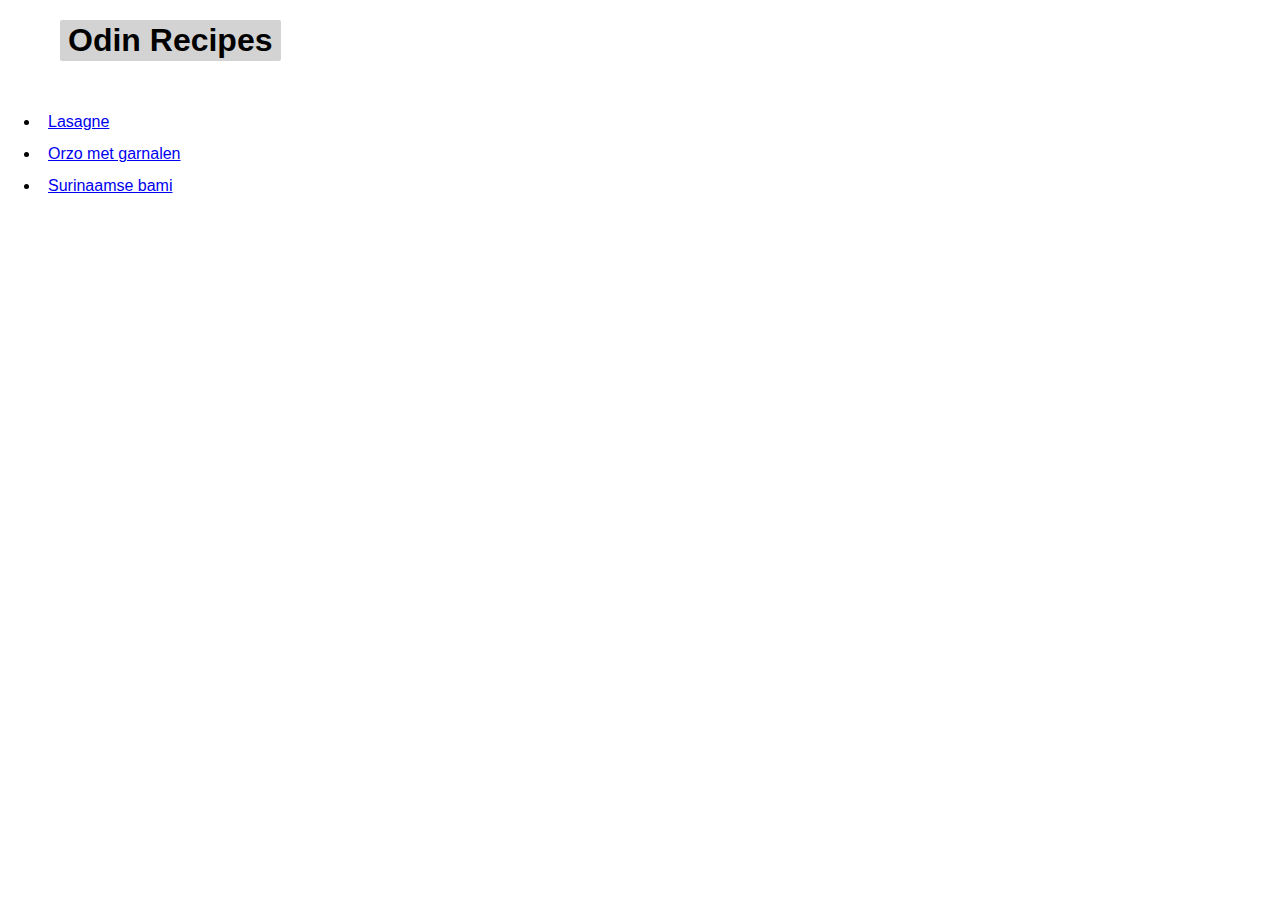
<file: index.html>
<!DOCTYPE html>
<html>
<head>
    <meta charset="UTF-8">
    <title>Odin Recipes</title>
    <link rel="stylesheet" href="styles/styles.css">
</head>
<body>
    <header>
        <h1>Odin Recipes</h1>
    </header>
<main>
<div class="main-recipe">
<ul>
    <li>
        <a href="recipes/lasagne.html">Lasagne</a>
    </li>
    <li>
        <a href="recipes/orzo-met-garnalen.html">Orzo met garnalen</a>
    </li>
    <li>
        <a href="recipes/surinaamse-bami.html">Surinaamse bami</a>
    </li>
</ul>
</div>
</main>
<footer>

</footer>
</body>

</html>
</file>
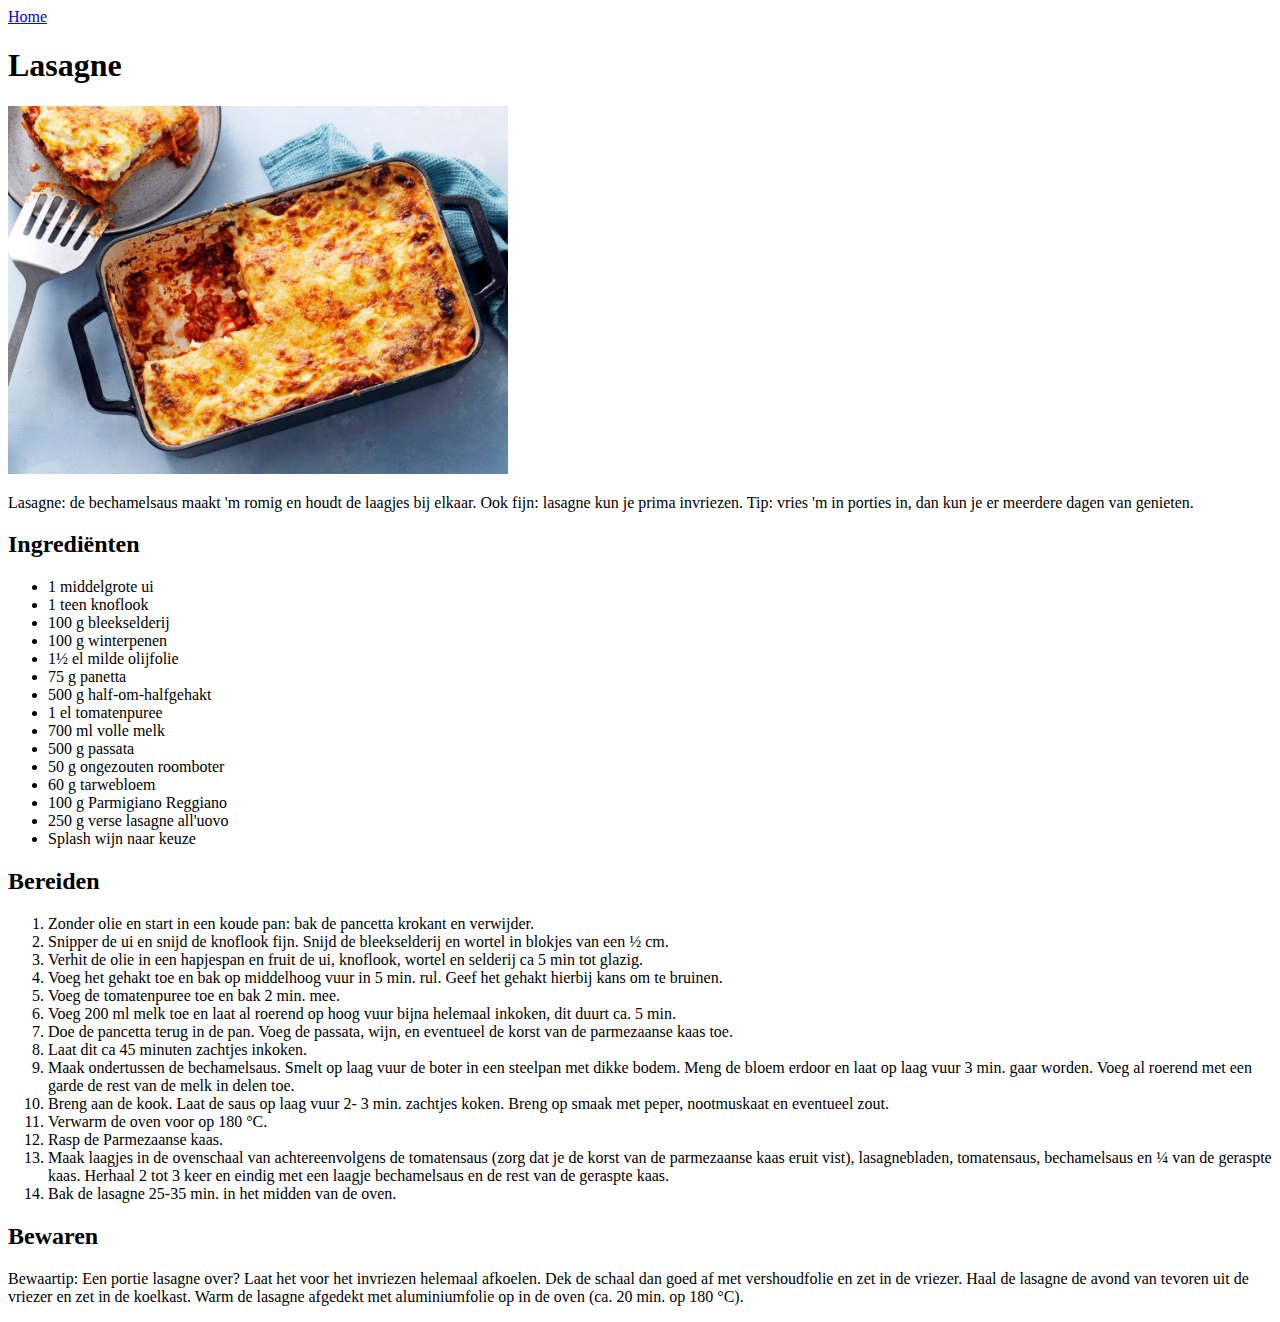
<file: recipes/lasagne.html>
<!DOCTYPE html>
<html lang="nl">

<head>
    <meta charset="UTF-8">
    <title>Lasagne bolognese</title>
</head>

<body>
    <header>
        <a href="../index.html">Home</a>
    </header>
    <main>
        <h1>Lasagne</h1>
    <img src="../images/lasagne_bolognese.jpg" alt="Lasagne bolognese" width="500">
    <p>
       Lasagne: de bechamelsaus maakt 'm romig en houdt de laagjes bij elkaar. Ook fijn: lasagne kun je prima invriezen. Tip: vries 'm in porties in, dan kun je er meerdere dagen van genieten. 
    </p>
    <h2>Ingrediënten</h2>
    <ul>
        <li>
           1 middelgrote ui 
        </li>
        <li>
            1 teen knoflook
        </li>
        <li>
            100 g bleekselderij
        </li>
        <li>
            100 g winterpenen
        </li>
        <li>
            1½ el milde olijfolie
        </li>
        <li>
            75 g panetta
        </li>
        <li>
            500 g half-om-halfgehakt
        </li>
        <li>
            1 el tomatenpuree
        </li>
        <li>
            700 ml volle melk
        </li>
        <li>
            500 g passata
        </li>
        <li>
            50 g ongezouten roomboter
        </li>
        <li>
            60 g tarwebloem
        </li>
        <li>
            100 g Parmigiano Reggiano
        </li>
        <li>
            250 g verse lasagne all&apos;uovo
        </li>
        <li>
            Splash wijn naar keuze
        </li>
    </ul>
    <h2>
        Bereiden
    </h2>
    <ol>
        
        <li>
            Zonder olie en start in een koude pan: bak de pancetta krokant en verwijder. 
        </li>
        <li>
            Snipper de ui en snijd de knoflook fijn. Snijd de bleekselderij en wortel in blokjes van een ½ cm. 
        </li>
        <li>
            Verhit de olie in een hapjespan en fruit de ui, knoflook, wortel en selderij ca 5 min tot glazig.
        </li>
        <li>
            Voeg het gehakt toe en bak op middelhoog vuur in 5 min. rul. Geef het gehakt hierbij kans om te bruinen.
        </li>
        <li>
            Voeg de tomatenpuree toe en bak 2 min. mee. 
        </li>
        <li>
            Voeg 200 ml melk toe en laat al roerend op hoog vuur bijna helemaal inkoken, dit duurt ca. 5 min.
        </li>
        <li>
            Doe de pancetta terug in de pan. Voeg de passata, wijn, en eventueel de korst van de parmezaanse kaas toe.
        </li>
        <li>
            Laat dit ca 45 minuten zachtjes inkoken.
        </li>
             <li>
            Maak ondertussen de bechamelsaus. Smelt op laag vuur de boter in een steelpan met dikke bodem. Meng de bloem erdoor en laat op laag vuur 3 min. gaar worden. Voeg al roerend met een garde de rest van de melk in delen toe. 
        </li>
        <li>
            Breng aan de kook. Laat de saus op laag vuur 2- 3 min. zachtjes koken. Breng op smaak met peper, nootmuskaat en eventueel zout.

        </li>
        <li>
            Verwarm de oven voor op 180 °C. 
        </li>
        <li>
            Rasp de Parmezaanse kaas. 
        </li>
        <li>
            Maak laagjes in de ovenschaal van achtereenvolgens de tomatensaus (zorg dat je de korst van de parmezaanse kaas eruit vist), lasagnebladen, tomatensaus, bechamelsaus en ¼ van de geraspte kaas. Herhaal 2 tot 3 keer en eindig met een
laagje bechamelsaus en de rest van de geraspte kaas.

        </li>
        <li>
            Bak de lasagne 25-35 min. in het midden van de oven. 

        </li>
    </ol>
    <h2>Bewaren</h2>
    <p>
        Bewaartip: Een portie lasagne over? Laat het voor het invriezen helemaal afkoelen. Dek de schaal dan goed af met vershoudfolie en zet in de vriezer. Haal de lasagne de avond van tevoren uit de vriezer en zet in de koelkast. Warm de lasagne afgedekt met aluminiumfolie op in de oven (ca. 20 min. op 180 °C).
    </p>
    </main>
    <footer>

    </footer>
</body>

</html>
</file>
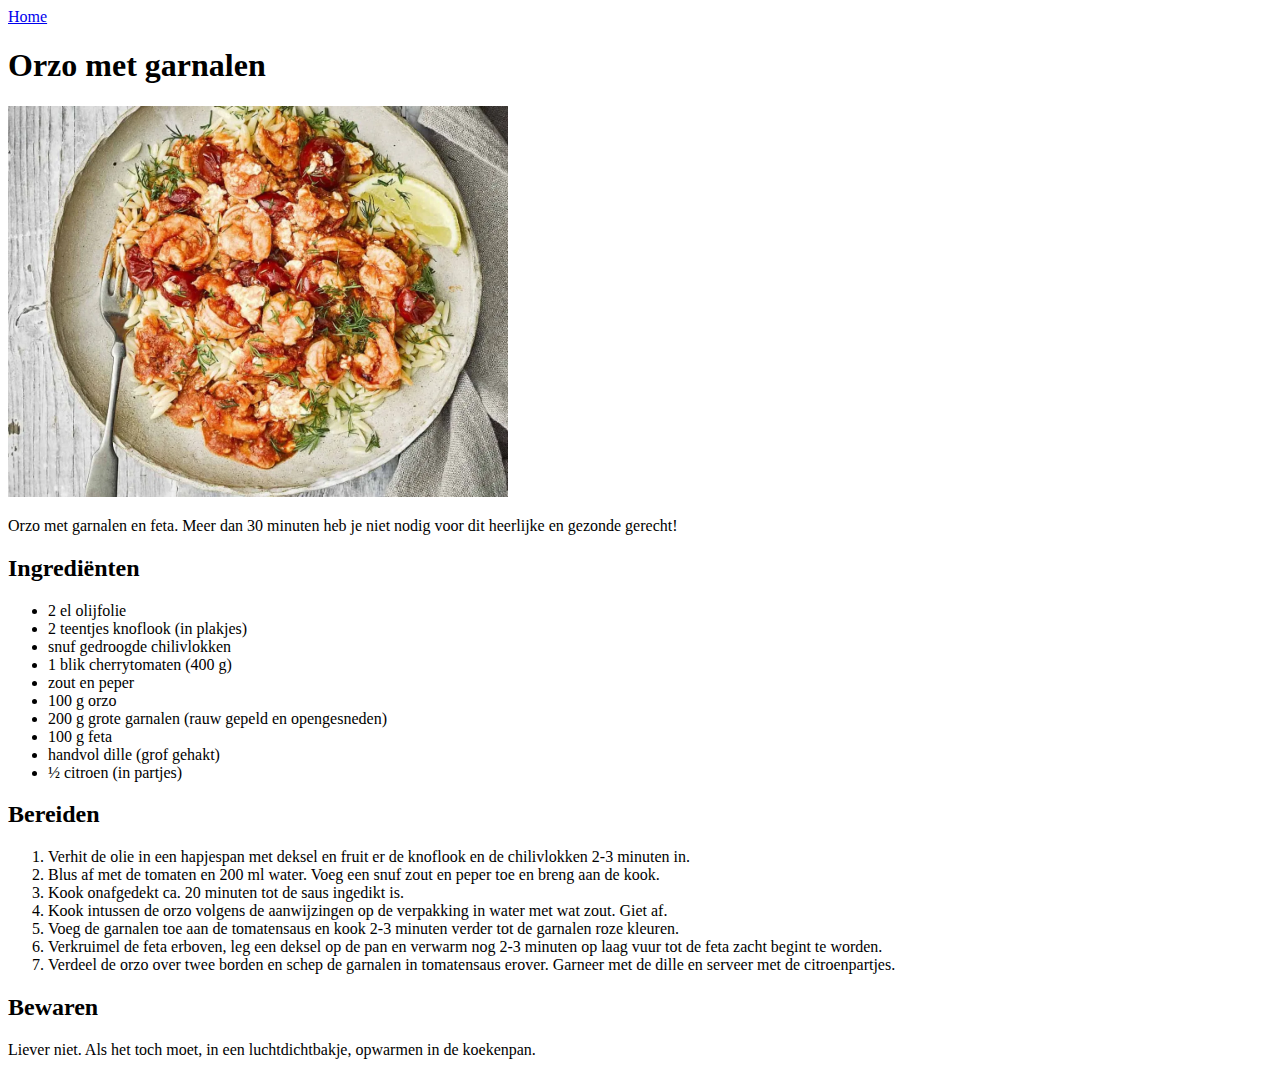
<file: recipes/orzo-met-garnalen.html>
<!DOCTYPE html>
<html lang="nl">

<head>
    <meta charset="UTF-8">
    <title>Lasagne</title>
</head>

<body>
    <header>
        <a href="../index.html">Home</a>
    </header>
    <main>
        <h1>Orzo met garnalen</h1>
        <img src="../images/garnalen-orzo.png" alt="Orzo met garnalen" width="500">
        <p>
            Orzo met garnalen en feta. Meer dan 30 minuten heb je niet nodig voor dit heerlijke en gezonde gerecht!
        </p>
        <h2>Ingrediënten</h2>
        <ul>
            <li>
                2 el olijfolie</li>
 <li>2 teentjes knoflook (in plakjes)</li>
 <li>snuf gedroogde chilivlokken</li>
 <li>1 blik cherrytomaten (400 g)</li>
 <li>zout en peper</li>
 <li>100 g orzo</li>
 <li>200 g grote garnalen (rauw gepeld en opengesneden)</li>
 <li>100 g feta</li>
 <li>handvol dille (grof gehakt)</li>
 <li>½ citroen (in partjes)</li>
        </ul>
        <h2>Bereiden</h2>
        <ol>
            <li>Verhit de olie in een hapjespan met deksel en fruit er de knoflook en de chilivlokken 2-3 minuten in. </li>
        <li>Blus af met de tomaten en 200 ml water. Voeg een snuf zout en peper toe en breng aan de kook. </li>
    <li>Kook onafgedekt ca. 20 minuten tot de saus ingedikt is. </li>    
    <li>Kook intussen de orzo volgens de aanwijzingen op de verpakking in water met wat zout. Giet af.</li>
    <li>Voeg de garnalen toe aan de tomatensaus en kook 2-3 minuten verder tot de garnalen roze kleuren. </li>
    <li>Verkruimel de feta erboven, leg een deksel op de pan en verwarm nog 2-3 minuten op laag vuur tot de feta zacht begint te worden. </li>
    <li>Verdeel de orzo over twee borden en schep de garnalen in tomatensaus erover. Garneer met de dille en serveer met de citroenpartjes.
</li>
    </ol>
    <h2>Bewaren</h2>
    <p>Liever niet. Als het toch moet, in een luchtdichtbakje, opwarmen in de koekenpan.</p>
    </main>
    <footer>

    </footer>
</body>

</html>
</file>
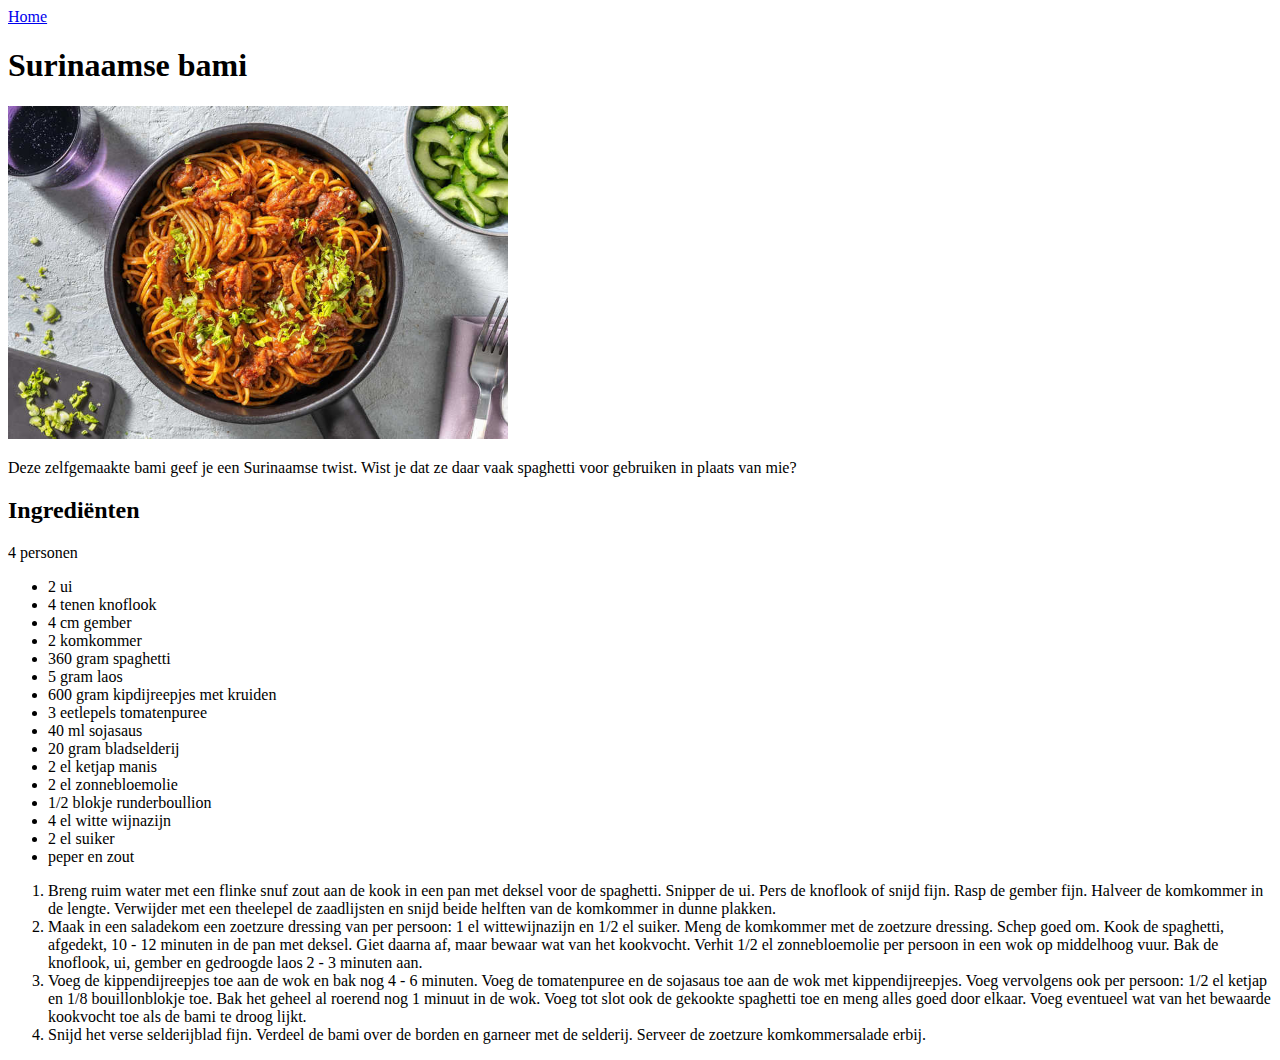
<file: recipes/surinaamse-bami.html>
<!DOCTYPE html>
<html lang="nl">
<head>
    <meta charset="UTF-8">
    <meta name="viewport" content="width=device-width, initial-scale=1.0">
    <title>Document</title>
</head>
<body>
    <header>
<a href="../index.html">Home</a>
    </header>
    <main>
      <h1>Surinaamse bami</h1>
    <img src="../images/surinaamse-bami.jpg" alt="Surinaamse bami" width="500">
    <p>Deze zelfgemaakte bami geef je een Surinaamse twist. Wist je dat ze daar vaak spaghetti voor gebruiken in plaats van mie?</p>
    <h2>Ingrediënten</h2>
    <p>4 personen</p>
    <ul>
        <li>
2 ui
        </li>
        <li>
4 tenen knoflook
        </li>
        <li>
4 cm gember
        </li>
        <li>
2 komkommer
        </li>
        <li>
            360 gram spaghetti
        </li>
        <li>
            5 gram laos
        </li>
        <li>
            600 gram kipdijreepjes met kruiden
        </li>
        <li>
            3 eetlepels tomatenpuree
        </li>
        <li>
            40 ml sojasaus
        </li>
        <li>
            20 gram bladselderij
        </li>
        <li>
            2 el ketjap manis
        </li>
        <li>
            2 el zonnebloemolie
        </li>
        <li>
            1/2 blokje runderboullion
        </li>
        <li>
            4 el witte wijnazijn
        </li>
        <li>
            2 el suiker
        </li>
        <li>
            peper en zout
        </li>
    </ul>
    <ol>
        <li>
            Breng ruim water met een flinke snuf zout aan de kook in een pan met deksel voor de spaghetti. Snipper de ui. Pers de knoflook of snijd fijn. Rasp de gember fijn. ﻿Halveer de komkommer in de lengte. Verwijder met een theelepel de zaadlijsten en snijd beide helften van de komkommer in dunne plakken.
        </li>
    <li>
Maak in een saladekom een zoetzure dressing van per persoon: 1 el wittewijnazijn en 1/2 el suiker. Meng de komkommer met de zoetzure dressing. Schep goed om. Kook de spaghetti, afgedekt, 10 - 12 minuten in de pan met deksel. Giet daarna af, maar bewaar wat van het kookvocht. Verhit 1/2 el zonnebloemolie per persoon in een wok op middelhoog vuur. Bak de knoflook, ui, gember en gedroogde laos 2 - 3 minuten aan.
    </li>
    <li>
        Voeg de kippendijreepjes toe aan de wok en bak nog 4 - 6 minuten. Voeg de tomatenpuree en de sojasaus toe aan de wok met kippendijreepjes. Voeg vervolgens ook per persoon: 1/2 el ketjap en 1/8 bouillonblokje toe. Bak het geheel al roerend nog 1 minuut in de wok. Voeg tot slot ook de gekookte spaghetti toe en meng alles goed door elkaar. Voeg eventueel wat van het bewaarde kookvocht toe als de bami te droog lijkt.
    </li>
    <li>
        Snijd het verse selderijblad fijn. Verdeel de bami over de borden en garneer met de selderij. Serveer de zoetzure komkommersalade erbij.
    </li>
    </ol>
    </main>
    <footer>

    </footer>
</body>
</html>
</file>
<file: styles/styles.css>
html {
    box-sizing: border-box;
    font-family: Arial, Helvetica, sans-serif;

}

body {
    padding-bottom: 300px;
}

*,
*::after,
*::before {
    box-sizing: inherit;
    font-family: inherit;
    margin: 0;
    padding: 0;
}

header {
    padding: 20px;
}

main {
    padding: 0 30px;
}

header,
.intro,
.sub1,
.main-recipe {
    display: flex;
    gap: 80px;
    justify-content: space-between;
    margin: 0 auto 20px auto;
    max-width: 1200px;

}

.intro {
    border-bottom: 2px solid grey;
    padding-bottom: 20px;
}

.main-recipe {
    flex-direction: column;
}

li, p {
    margin: 10px auto;
        padding: 2px 8px;
}

h1,
h2 {
    background-color: lightgrey;
    padding: 2px 8px;
    border-radius: 2px;
}
</file>
